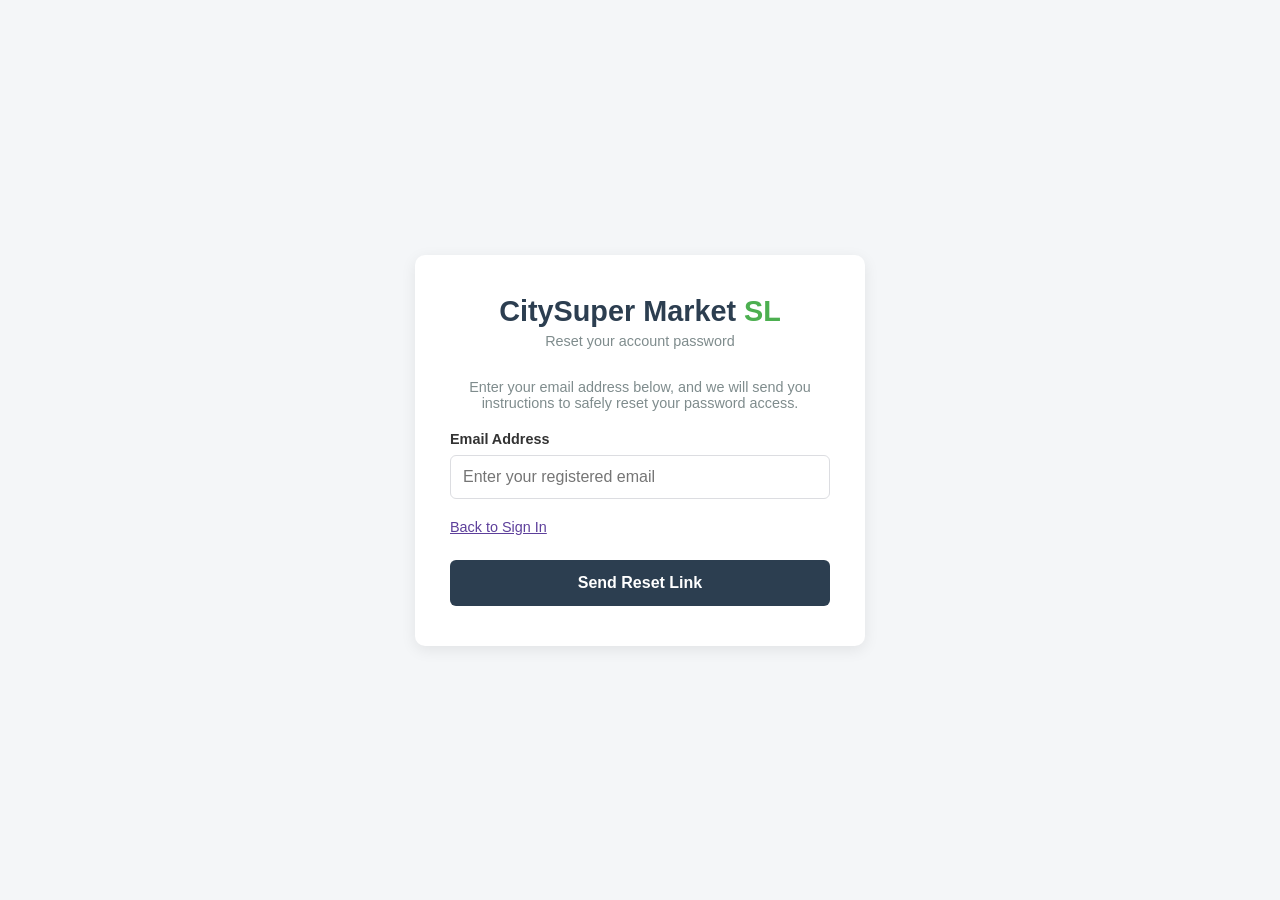
<file: Forgot password.html>
<!DOCTYPE html>
<html lang="en">
<head>
    <meta charset="UTF-8">
    <meta name="viewport" content="width=device-width, initial-scale=1.0">
    <title>Reset Password - SuperMarket Eco</title>
    <link rel="stylesheet" href="forgot password.css">
</head>
<body>

    <div class="login-container">
        <div class="login-card">
            <div class="brand-header">
                <h1 class="brand-logo">CitySuper Market <span class="eco-text">SL</span></h1>
                <p class="subtitle">Reset your account password</p>
            </div>

            <p style="font-size: 0.9rem; color: #7f8c8d; margin-bottom: 20px; text-align: center;">
                Enter your email address below, and we will send you instructions to safely reset your password access.
            </p>

            <form id="forgotForm">
                <div class="form-group">
                    <label for="resetEmail">Email Address</label>
                    <input type="email" id="resetEmail" placeholder="Enter your registered email" required>
                </div>

                <div class="form-actions">
                    <a href="Sign in.html" class="back-link">Back to Sign In</a>
                </div>

                <button type="submit" class="primary-btn">Send Reset Link</button>
            </form>
        </div>
    </div>

    <script src="Forgot password.js"></script>
</body>
</html>
</file>
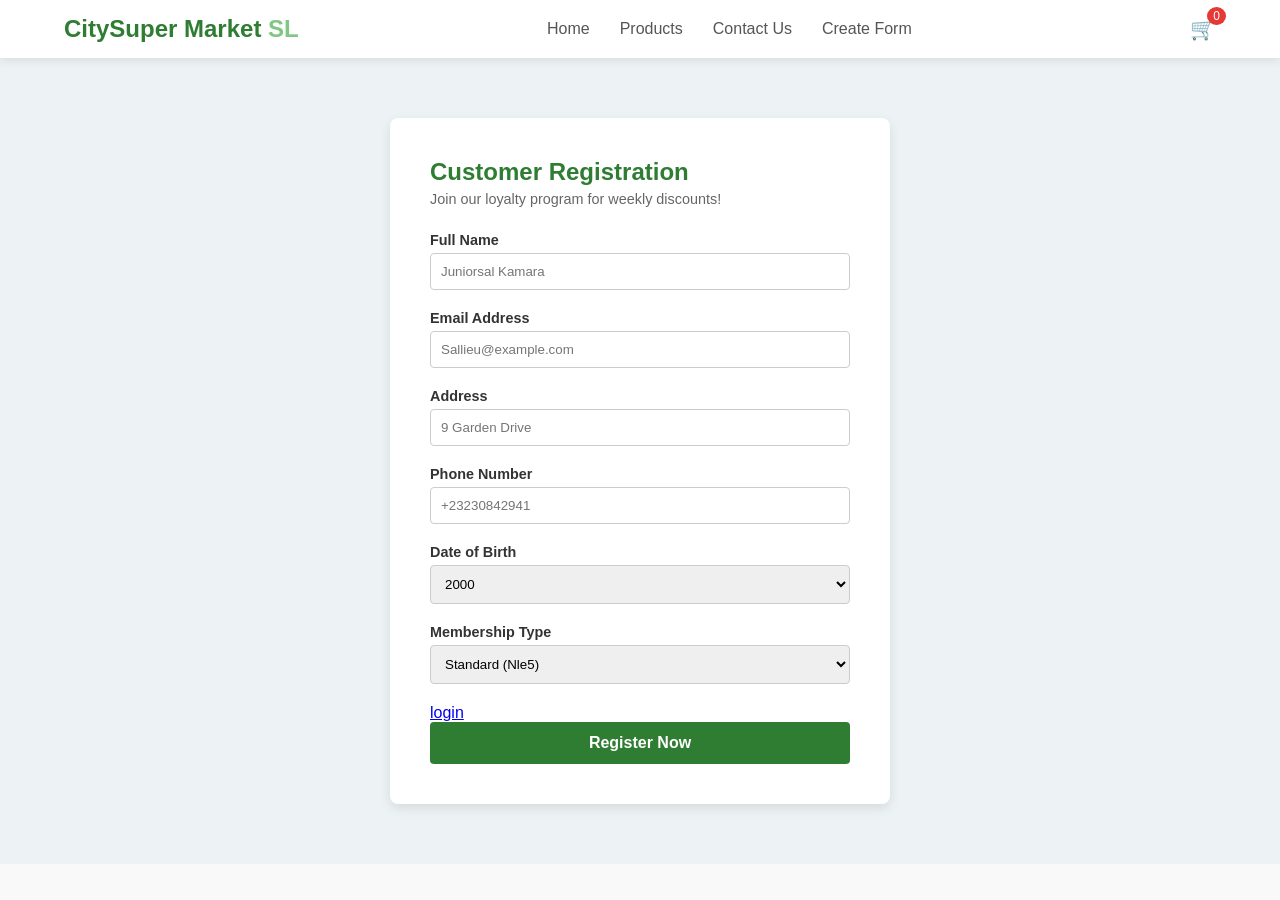
<file: Form.html>
<!DOCTYPE html>
<html lang="en">
<head>
    <meta charset="UTF-8">
    <meta name="viewport" content="width=device-width, initial-scale=1.0">
    <title>Form</title>
</head>
<link rel="stylesheet" href="Form.css">
<body>
     <header class="navbar">
        <div class="logo">CitySuper Market <span>SL</span></div>
        <nav>
            <ul class="nav-links" id="navLinks">
                <li><a href="Market.html">Home</a></li>
                <li><a href="Product.html">Products</a></li>
                <li><a href="Contact Us.html">Contact Us</a></li>
                <li><a href="Form.html">Create Form</a></li>
                <li><a href="Login.html"></a></li>
            </ul>
        </nav>
        <div class="cart-icon" onclick="toggleCart()">
            🛒 <span id="cart-count">0</span>
        </div>
        <div class="menu-toggle" onclick="toggleMenu()">☰</div>
    </header>
    
     <section id="contact" class="form-section">
        <div class="form-container">
            <h2>Customer Registration</h2>
            <p>Join our loyalty program for weekly discounts!</p>
            <form id="marketForm" onsubmit="handleFormSubmit(event)">
                <div class="form-group">
                    <label for="name">Full Name</label>
                    <input type="text" id="name" required placeholder="Juniorsal Kamara">
                </div>
                <div class="form-group">
                    <label for="email">Email Address</label>
                    <input type="email" id="email" required placeholder="Sallieu@example.com">
                </div>

                <div class="form-group">
                    <label for="Address">Address</label>
                    <input type="text number" id="address" required placeholder="9 Garden Drive">
                </div>

                <div class="form-group">
                    <label for="phone number">Phone Number</label>
                    <input type="number" id="phone number" required placeholder="+23230842941">
                </div>

                <div class="form-group">
                    <label for="Date of birth">Date of Birth</label>
                    <select name="Date of Birth" id="Date of Birth">
                      <option value="2000">2000</option>  
                      <option value="2001">2001</option>
                      <option value="2002">2002</option>
                      <option value="2003">2003</option>
                      <option value="2004">2004</option>
                      <option value="2005">2005</option>
                      <option value="2006">2006</option>
                      <option value="2007">2007</option>
                      <option value="2008">2008</option>
                      <option value="2009">2009</option>
                      <option value="2010">2010</option>
                      <option value="2011">2011</option>
                      <option value="2012">2012</option>
                      <option value="2013">2013</option>
                      <option value="2014">2014</option>
                      <option value="2015">2015</option>
                      <option value="2016">2016</option>
                      <option value="2017">2017</option>
                      <option value="2018">2018</option>
                    </select>
                </div>

                <div class="form-group">
                    <label for="membership">Membership Type</label>
                    <select id="membership">
                        <option value="standard">Standard (Nle5)</option>
                        <option value="premium">Premium (Nle30/mo)</option>
                    </select>
                </div>
                <a href="Sign in.html">login</a>
                <button type="submit" class="submit-btn">Register Now</button>
            </form>
            <div id="form-message" class="hidden"></div>
        </div>
    </section>

    <script src="form.js"></script>
</body>
</html>
</file>
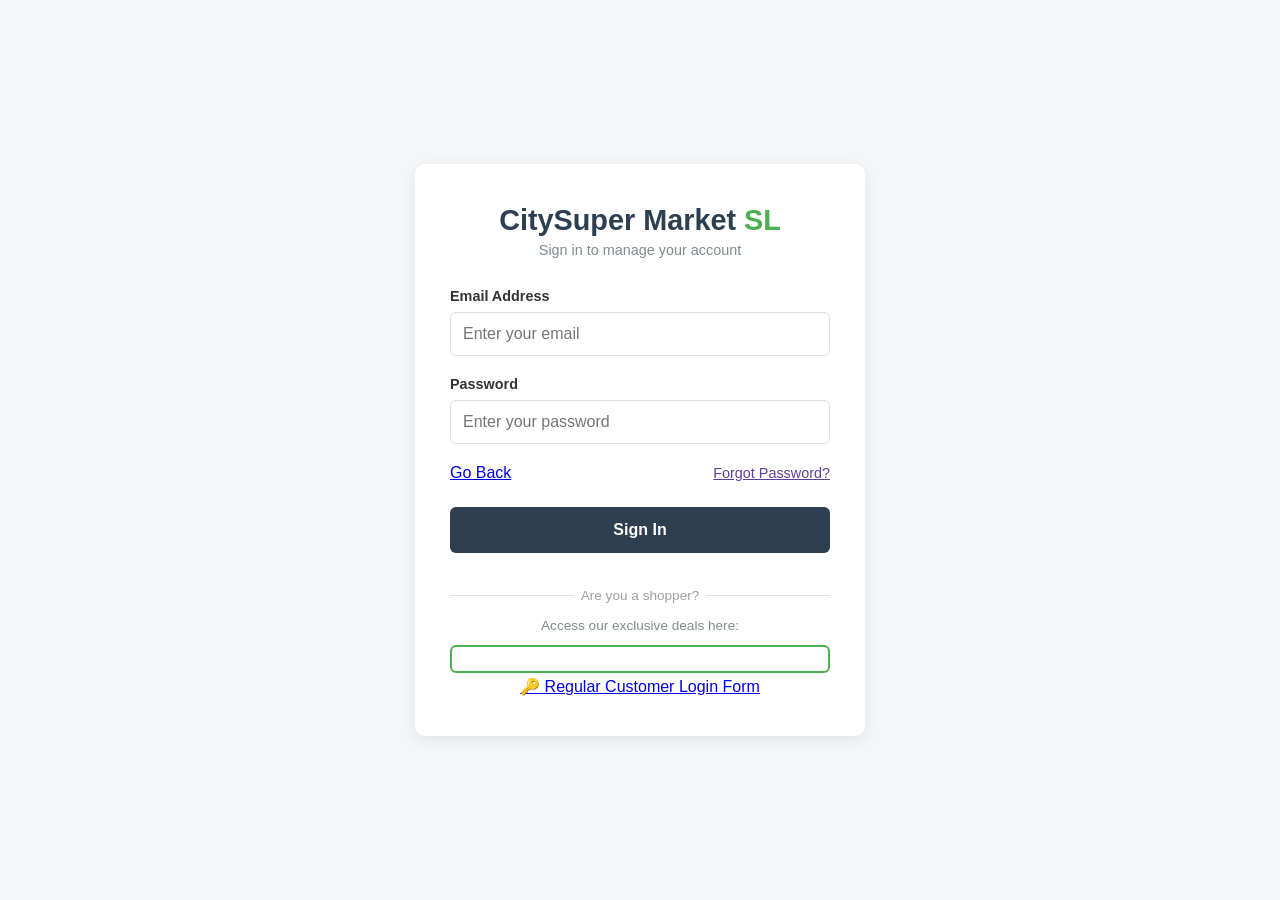
<file: Sign in.html>
<!DOCTYPE html>
<html lang="en">
<head>
    <meta charset="UTF-8">
    <meta name="viewport" content="width=device-width, initial-scale=1.0">
    <title>SuperMarket Eco - Sign In</title>
    <link rel="stylesheet" href="Sign in.css">
</head>
<body>

    <div class="login-container">
        <div class="login-card">
            <div class="brand-header">
                <h1 class="brand-logo">CitySuper Market <span class="eco-text">SL</span></h1>
                <p class="subtitle">Sign in to manage your account</p>
            </div>

            <form id="signInForm">
                <div class="form-group">
                    <label for="email">Email Address</label>
                    <input type="email" id="email" placeholder="Enter your email" required>
                </div>

                <div class="form-group">
                    <label for="password">Password</label>
                    <input type="password" id="password" placeholder="Enter your password" required>
                </div>

                <div class="form-actions">
                    <a href="Form.html" class="Go Back">Go Back</a>
                    <a href="Forgot password.html" class="forgot-pass">Forgot Password?</a>
                </div>

                <button type="submit" class="primary-btn">Sign In</button>
            </form>

            <div class="form-footer">
                <div class="divider"><span>Are you a shopper?</span></div>
                <p>Access our exclusive deals here:</p>
                <a href="customer-gate.html" class="private-portal-btn">
                <a href="VIP.html" class="VIP">🔑 Regular Customer Login Form</a>
                </a>
            </div>
        </div>
    </div>

    <script src="Sing in.js"></script>
</body>
</html>
</file>
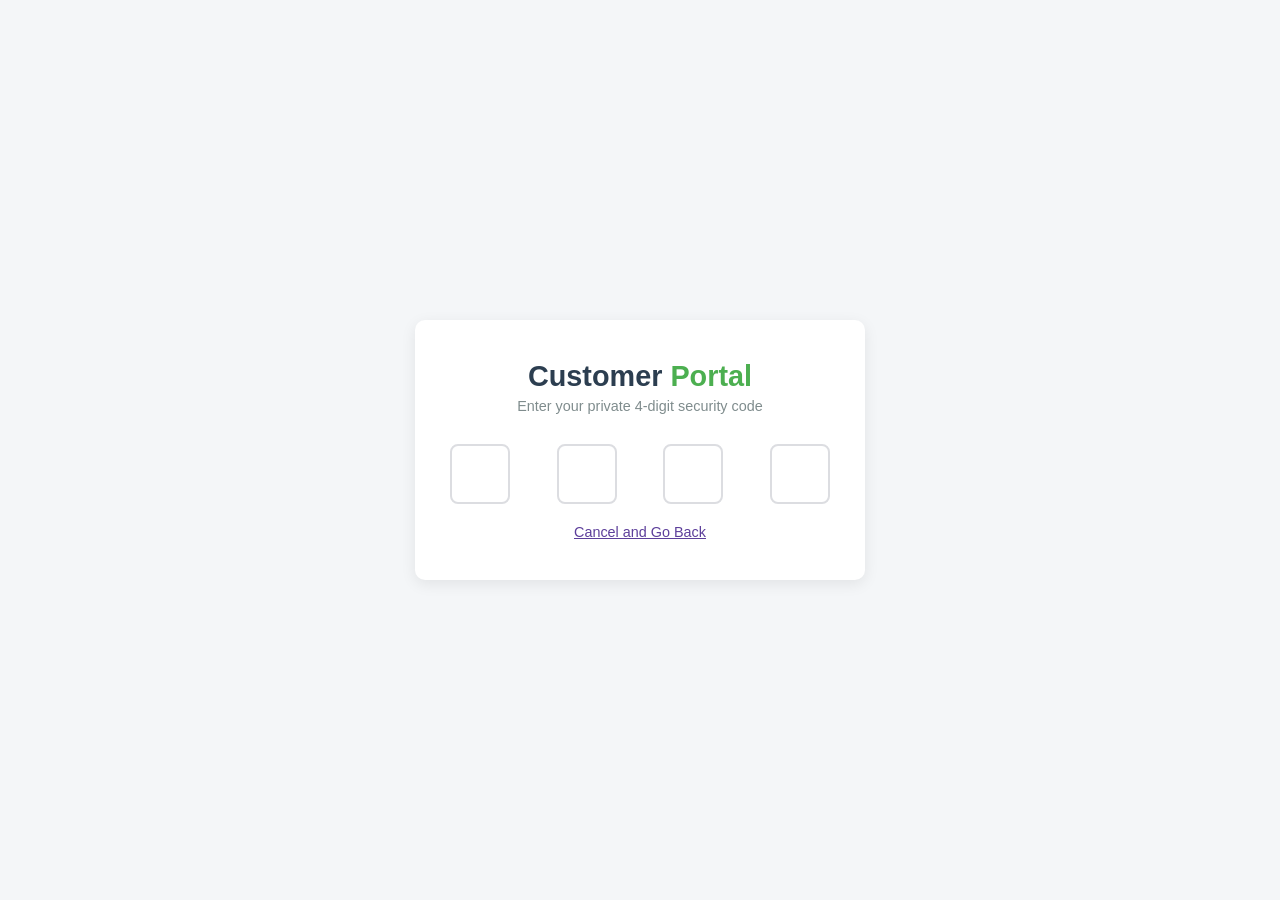
<file: VIP.html>
<!DOCTYPE html>
<html lang="en">
<head>
    <meta charset="UTF-8">
    <meta name="viewport" content="width=device-width, initial-scale=1.0">
    <title>Customer Portal - SuperMarket Eco</title>
    <link rel="stylesheet" href="VIP.css">
</head>
<body>

    <div class="login-container">
        
        <div class="login-card" id="passcodeGate">
            <div class="brand-header">
                <h1 class="brand-logo">Customer <span class="eco-text">Portal</span></h1>
                <p class="subtitle">Enter your private 4-digit security code</p>
            </div>

            <div class="passcode-container">
                <input type="text" class="passcode-input" maxlength="1" pattern="[0-9]" inputmode="numeric" required>
                <input type="text" class="passcode-input" maxlength="1" pattern="[0-9]" inputmode="numeric" required>
                <input type="text" class="passcode-input" maxlength="1" pattern="[0-9]" inputmode="numeric" required>
                <input type="text" class="passcode-input" maxlength="1" pattern="[0-9]" inputmode="numeric" required>
            </div>

            <div class="form-actions" style="justify-content: center; margin-bottom: 0;">
                <a href="Sign in.html" class="back-link">Cancel and Go Back</a>
            </div>
        </div>

        <div class="login-card" id="mainCustomerDashboard" style="display: none; max-width: 600px;">
            <div class="brand-header">
                <h1 class="brand-logo">Welcome back, <span class="eco-text">VIP Shopper</span>!</h1>
                <p class="subtitle">Your Exclusive Regular Customer Zone</p>
            </div>
            
            <div style="background-color: #e8f5e9; padding: 20px; border-radius: 8px; margin-bottom: 20px; text-align: center;">
                <h3 style="color: #2e7d32; margin-bottom: 5px;">🎉 Weekly Special Loyalty Offer</h3>
                <p style="font-size: 0.9rem; color: #388e3c;">Get 15% off across all fresh produce categories this weekend using your profile ID card.</p>
            </div>

            <p style="font-size: 0.95rem; color: #333; margin-bottom: 25px; line-height: 1.6;">
                Here you can view exclusive discount charts, cross-check cumulative shopping vouchers, track active cart balances, or quickly access priority customer checkout assistance lanes.
            </p>

            <button class="primary-btn" onclick="window.location.reload()">Lock Portal / Log Out</button>
        </div>

    </div>

    <script src="VIP.js"></script>
</body>
</html>
</file>
<file: forgot password.css>
/* Base Layout Reset */
* {
    margin: 0;
    padding: 0;
    box-sizing: border-box;
    font-family: 'Segoe UI', Tahoma, Geneva, Verdana, sans-serif;
}

body {
    background-color: #f4f6f8;
    display: flex;
    justify-content: center;
    align-items: center;
    min-height: 100vh;
    padding: 20px;
}

.login-container {
    width: 100%;
    max-width: 450px;
}

.login-card {
    background: #ffffff;
    padding: 40px 35px;
    border-radius: 10px;
    box-shadow: 0 4px 15px rgba(0, 0, 0, 0.08);
}

/* Typography & Brand Header */
.brand-header {
    text-align: center;
    margin-bottom: 30px;
}

.brand-logo {
    font-size: 1.8rem;
    color: #2c3e50;
    font-weight: 700;
}

.eco-text {
    color: #4caf50;
}

.subtitle {
    color: #7f8c8d;
    font-size: 0.9rem;
    margin-top: 5px;
}

/* Input Fields */
.form-group {
    margin-bottom: 20px;
    text-align: left;
}

.form-group label {
    display: block;
    margin-bottom: 8px;
    font-size: 0.9rem;
    font-weight: 600;
    color: #333333;
}

.form-group input {
    width: 100%;
    padding: 12px;
    border: 1px solid #dcdde1;
    border-radius: 6px;
    font-size: 1rem;
    transition: border-color 0.3s ease;
}

.form-group input:focus {
    border-color: #4caf50;
    outline: none;
}

/* Links & Actions */
.form-actions {
    display: flex;
    justify-content: space-between;
    align-items: center;
    margin-bottom: 25px;
}

.back-link, .forgot-pass {
    font-size: 0.9rem;
    color: #5d3f9b; /* Purple styling matching your screenshot's 'Back' link */
    text-decoration: underline;
    cursor: pointer;
}

.back-link:hover, .forgot-pass:hover {
    color: #2c3e50;
}

/* Submit & Entry Buttons */
.primary-btn {
    width: 100%;
    background-color: #2c3e50;
    color: #ffffff;
    border: none;
    padding: 14px;
    font-size: 1rem;
    font-weight: bold;
    border-radius: 6px;
    cursor: pointer;
    transition: background-color 0.3s ease;
}

.primary-btn:hover {
    background-color: #1a252f;
}

/* Bottom Gateway/Shopper Section */
.form-footer {
    margin-top: 35px;
    text-align: center;
}

.divider {
    display: flex;
    align-items: center;
    text-align: center;
    color: #a0a0a0;
    font-size: 0.85rem;
    margin-bottom: 15px;
}

.divider::before, .divider::after {
    content: '';
    flex: 1;
    border-bottom: 1px solid #e0e0e0;
}

.divider:not(:empty)::before { margin-right: .5em; }
.divider:not(:empty)::after { margin-left: .5em; }

.form-footer p {
    font-size: 0.85rem;
    color: #7f8c8d;
    margin-bottom: 12px;
}

.private-portal-btn {
    display: inline-block;
    width: 100%;
    text-align: center;
    background-color: #ffffff;
    color: #4caf50;
    border: 2px solid #4caf50;
    padding: 12px;
    font-size: 0.95rem;
    font-weight: 600;
    border-radius: 6px;
    text-decoration: none;
    transition: all 0.3s ease;
}

.private-portal-btn:hover {
    background-color: #4caf50;
    color: #ffffff;
}

/* Passcode Custom Container */
.passcode-container {
    display: flex;
    justify-content: space-between;
    gap: 10px;
    margin: 20px 0;
}

.passcode-input {
    width: 60px;
    height: 60px;
    text-align: center;
    font-size: 1.8rem;
    font-weight: bold;
    border: 2px solid #dcdde1;
    border-radius: 8px;
}

.passcode-input:focus {
    border-color: #4caf50;
    outline: none;
}
</file>
<file: Form.css>
* {
    margin: 0;
    padding: 0;
    box-sizing: border-box;
    font-family: 'Segoe UI', Tahoma, Geneva, Verdana, sans-serif;
    scroll-behavior: smooth;
}

body {
    background-color: #f9f9f9;
    color: #333;
}

/* --- Navigation System --- */
.navbar {
    display: flex;
    justify-content: space-between;
    align-items: center;
    background-color: #ffffff;
    padding: 15px 5%;
    position: sticky;
    top: 0;
    box-shadow: 0 2px 10px rgba(0,0,0,0.1);
    z-index: 1000;
}

.logo {
    font-size: 1.5rem;
    font-weight: bold;
    color: #2e7d32;
}

.logo span {
    color: #81c784;
}

.nav-links {
    display: flex;
    list-style: none;
}

.nav-links li a {
    text-decoration: none;
    color: #555;
    padding: 8px 15px;
    font-weight: 500;
    transition: color 0.3s;
}

.nav-links li a:hover {
    color: #2e7d32;
}

.cart-icon {
    font-size: 1.3rem;
    cursor: pointer;
    position: relative;
}

#cart-count {
    position: absolute;
    top: -10px;
    right: -10px;
    background-color: #e53935;
    color: white;
    font-size: 0.75rem;
    padding: 2px 6px;
    border-radius: 50%;
}

.menu-toggle {
    display: none;
    font-size: 1.5rem;
    cursor: pointer;
}


/* --- Form Section --- */
.form-section {
    background-color: #edf2f4;
    padding: 60px 5%;
    display: flex;
    justify-content: center;
}

.form-container {
    background: white;
    padding: 40px;
    border-radius: 8px;
    max-width: 500px;
    width: 100%;
    box-shadow: 0 4px 12px rgba(0,0,0,0.1);
}

.form-container h2 {
    margin-bottom: 5px;
    color: #2e7d32;
}

.form-container p {
    font-size: 0.9rem;
    color: #666;
    margin-bottom: 25px;
}
.form-group {
    margin-bottom: 20px;
    text-align: left;
}

.form-group label {
    display: block;
    font-weight: 600;
    margin-bottom: 5px;
    font-size: 0.9rem;
}

.form-group input, .form-group select {
    width: 100%;
    padding: 10px;
    border: 1px solid #ccc;
    border-radius: 4px;
}

.submit-btn {
    width: 100%;
    padding: 12px;
    background-color: #2e7d32;
    color: white;
    border: none;
    border-radius: 4px;
    font-size: 1rem;
    font-weight: bold;
    cursor: pointer;
}

.submit-btn:hover {
    background-color: #1b5e20;
}

#form-message {
    margin-top: 15px;
    padding: 10px;
    border-radius: 4px;
    font-size: 0.9rem;
}

#form-message.success {
    background-color: #d4edda;
    color: #155724;
}

.hidden { display: none; }
</file>
<file: Sign in.css>
/* Base Layout Reset */
* {
    margin: 0;
    padding: 0;
    box-sizing: border-box;
    font-family: 'Segoe UI', Tahoma, Geneva, Verdana, sans-serif;
}

body {
    background-color: #f4f6f8;
    display: flex;
    justify-content: center;
    align-items: center;
    min-height: 100vh;
    padding: 20px;
}

.login-container {
    width: 100%;
    max-width: 450px;
}

.login-card {
    background: #ffffff;
    padding: 40px 35px;
    border-radius: 10px;
    box-shadow: 0 4px 15px rgba(0, 0, 0, 0.08);
}

/* Typography & Brand Header */
.brand-header {
    text-align: center;
    margin-bottom: 30px;
}

.brand-logo {
    font-size: 1.8rem;
    color: #2c3e50;
    font-weight: 700;
}

.eco-text {
    color: #4caf50;
}

.subtitle {
    color: #7f8c8d;
    font-size: 0.9rem;
    margin-top: 5px;
}

/* Input Fields */
.form-group {
    margin-bottom: 20px;
    text-align: left;
}

.form-group label {
    display: block;
    margin-bottom: 8px;
    font-size: 0.9rem;
    font-weight: 600;
    color: #333333;
}

.form-group input {
    width: 100%;
    padding: 12px;
    border: 1px solid #dcdde1;
    border-radius: 6px;
    font-size: 1rem;
    transition: border-color 0.3s ease;
}

.form-group input:focus {
    border-color: #4caf50;
    outline: none;
}

/* Links & Actions */
.form-actions {
    display: flex;
    justify-content: space-between;
    align-items: center;
    margin-bottom: 25px;
}

.back-link, .forgot-pass {
    font-size: 0.9rem;
    color: #5d3f9b; /* Purple styling matching your screenshot's 'Back' link */
    text-decoration: underline;
    cursor: pointer;
}

.back-link:hover, .forgot-pass:hover {
    color: #2c3e50;
}

/* Submit & Entry Buttons */
.primary-btn {
    width: 100%;
    background-color: #2c3e50;
    color: #ffffff;
    border: none;
    padding: 14px;
    font-size: 1rem;
    font-weight: bold;
    border-radius: 6px;
    cursor: pointer;
    transition: background-color 0.3s ease;
}

.primary-btn:hover {
    background-color: #1a252f;
}

/* Bottom Gateway/Shopper Section */
.form-footer {
    margin-top: 35px;
    text-align: center;
}

.divider {
    display: flex;
    align-items: center;
    text-align: center;
    color: #a0a0a0;
    font-size: 0.85rem;
    margin-bottom: 15px;
}

.divider::before, .divider::after {
    content: '';
    flex: 1;
    border-bottom: 1px solid #e0e0e0;
}

.divider:not(:empty)::before { margin-right: .5em; }
.divider:not(:empty)::after { margin-left: .5em; }

.form-footer p {
    font-size: 0.85rem;
    color: #7f8c8d;
    margin-bottom: 12px;
}

.private-portal-btn {
    display: inline-block;
    width: 100%;
    text-align: center;
    background-color: #ffffff;
    color: #4caf50;
    border: 2px solid #4caf50;
    padding: 12px;
    font-size: 0.95rem;
    font-weight: 600;
    border-radius: 6px;
    text-decoration: none;
    transition: all 0.3s ease;
}

.private-portal-btn:hover {
    background-color: #4caf50;
    color: #ffffff;
}

/* Passcode Custom Container */
.passcode-container {
    display: flex;
    justify-content: space-between;
    gap: 10px;
    margin: 20px 0;
}

.passcode-input {
    width: 60px;
    height: 60px;
    text-align: center;
    font-size: 1.8rem;
    font-weight: bold;
    border: 2px solid #dcdde1;
    border-radius: 8px;
}

.passcode-input:focus {
    border-color: #4caf50;
    outline: none;
}
</file>
<file: VIP.css>
/* Base Layout Reset */
* {
    margin: 0;
    padding: 0;
    box-sizing: border-box;
    font-family: 'Segoe UI', Tahoma, Geneva, Verdana, sans-serif;
}

body {
    background-color: #f4f6f8;
    display: flex;
    justify-content: center;
    align-items: center;
    min-height: 100vh;
    padding: 20px;
}

.login-container {
    width: 100%;
    max-width: 450px;
}

.login-card {
    background: #ffffff;
    padding: 40px 35px;
    border-radius: 10px;
    box-shadow: 0 4px 15px rgba(0, 0, 0, 0.08);
}

/* Typography & Brand Header */
.brand-header {
    text-align: center;
    margin-bottom: 30px;
}

.brand-logo {
    font-size: 1.8rem;
    color: #2c3e50;
    font-weight: 700;
}

.eco-text {
    color: #4caf50;
}

.subtitle {
    color: #7f8c8d;
    font-size: 0.9rem;
    margin-top: 5px;
}

/* Input Fields */
.form-group {
    margin-bottom: 20px;
    text-align: left;
}

.form-group label {
    display: block;
    margin-bottom: 8px;
    font-size: 0.9rem;
    font-weight: 600;
    color: #333333;
}

.form-group input {
    width: 100%;
    padding: 12px;
    border: 1px solid #dcdde1;
    border-radius: 6px;
    font-size: 1rem;
    transition: border-color 0.3s ease;
}

.form-group input:focus {
    border-color: #4caf50;
    outline: none;
}

/* Links & Actions */
.form-actions {
    display: flex;
    justify-content: space-between;
    align-items: center;
    margin-bottom: 25px;
}

.back-link, .forgot-pass {
    font-size: 0.9rem;
    color: #5d3f9b; /* Purple styling matching your screenshot's 'Back' link */
    text-decoration: underline;
    cursor: pointer;
}

.back-link:hover, .forgot-pass:hover {
    color: #2c3e50;
}

/* Submit & Entry Buttons */
.primary-btn {
    width: 100%;
    background-color: #2c3e50;
    color: #ffffff;
    border: none;
    padding: 14px;
    font-size: 1rem;
    font-weight: bold;
    border-radius: 6px;
    cursor: pointer;
    transition: background-color 0.3s ease;
}

.primary-btn:hover {
    background-color: #1a252f;
}

/* Bottom Gateway/Shopper Section */
.form-footer {
    margin-top: 35px;
    text-align: center;
}

.divider {
    display: flex;
    align-items: center;
    text-align: center;
    color: #a0a0a0;
    font-size: 0.85rem;
    margin-bottom: 15px;
}

.divider::before, .divider::after {
    content: '';
    flex: 1;
    border-bottom: 1px solid #e0e0e0;
}

.divider:not(:empty)::before { margin-right: .5em; }
.divider:not(:empty)::after { margin-left: .5em; }

.form-footer p {
    font-size: 0.85rem;
    color: #7f8c8d;
    margin-bottom: 12px;
}

.private-portal-btn {
    display: inline-block;
    width: 100%;
    text-align: center;
    background-color: #ffffff;
    color: #4caf50;
    border: 2px solid #4caf50;
    padding: 12px;
    font-size: 0.95rem;
    font-weight: 600;
    border-radius: 6px;
    text-decoration: none;
    transition: all 0.3s ease;
}

.private-portal-btn:hover {
    background-color: #4caf50;
    color: #ffffff;
}

/* Passcode Custom Container */
.passcode-container {
    display: flex;
    justify-content: space-between;
    gap: 10px;
    margin: 20px 0;
}

.passcode-input {
    width: 60px;
    height: 60px;
    text-align: center;
    font-size: 1.8rem;
    font-weight: bold;
    border: 2px solid #dcdde1;
    border-radius: 8px;
}

.passcode-input:focus {
    border-color: #4caf50;
    outline: none;
}
</file>
